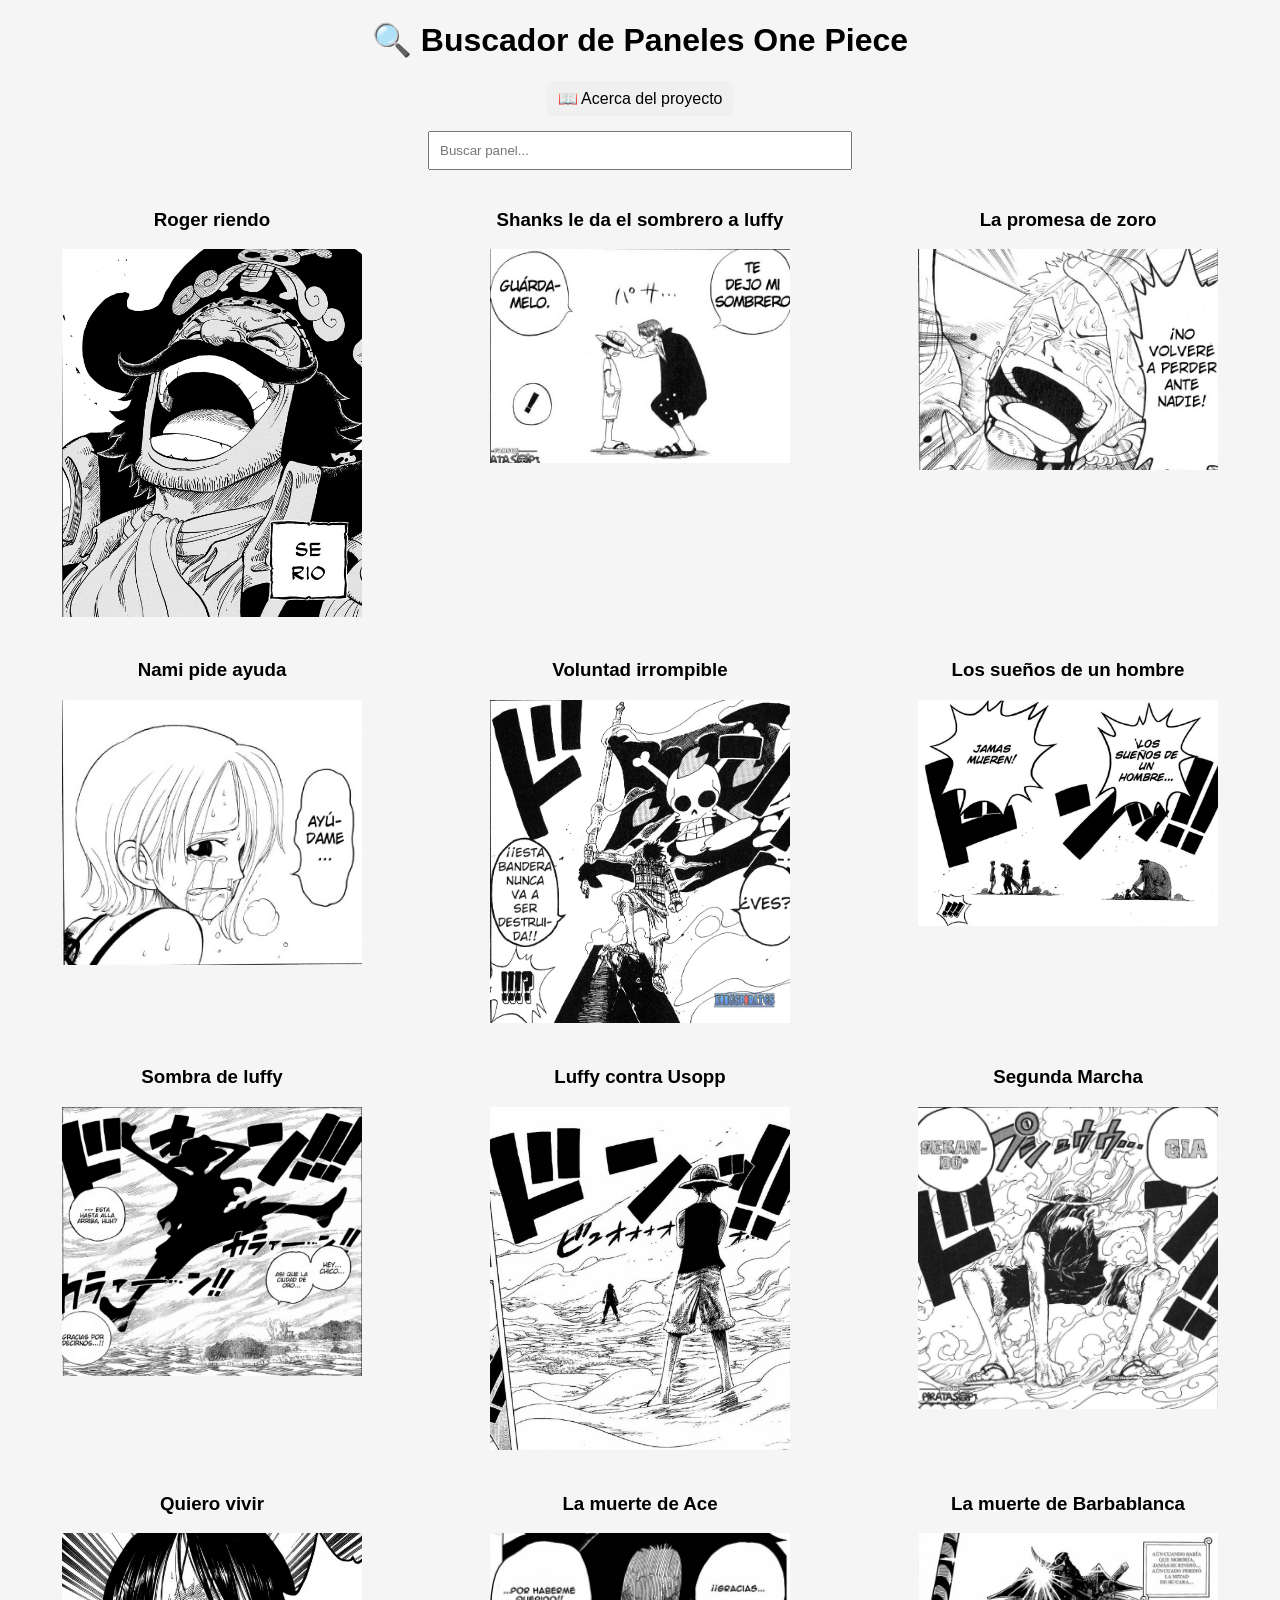
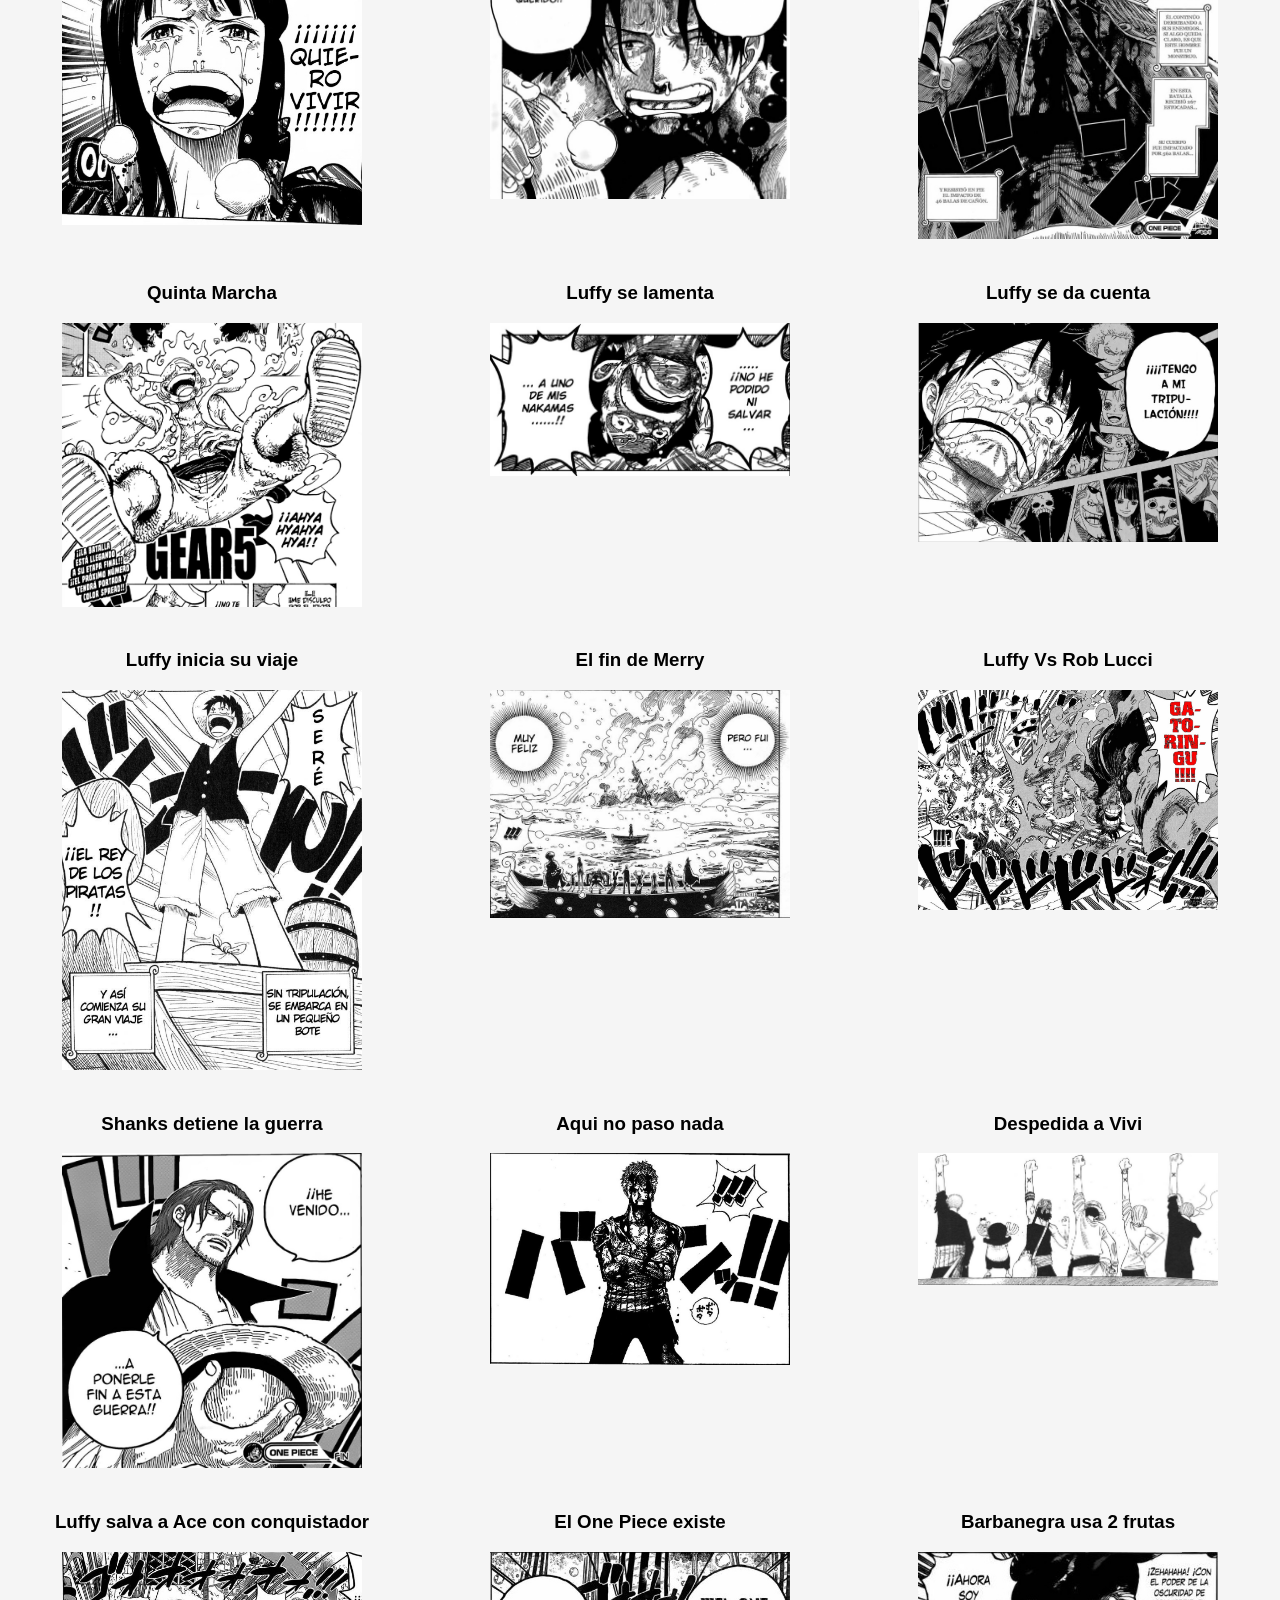
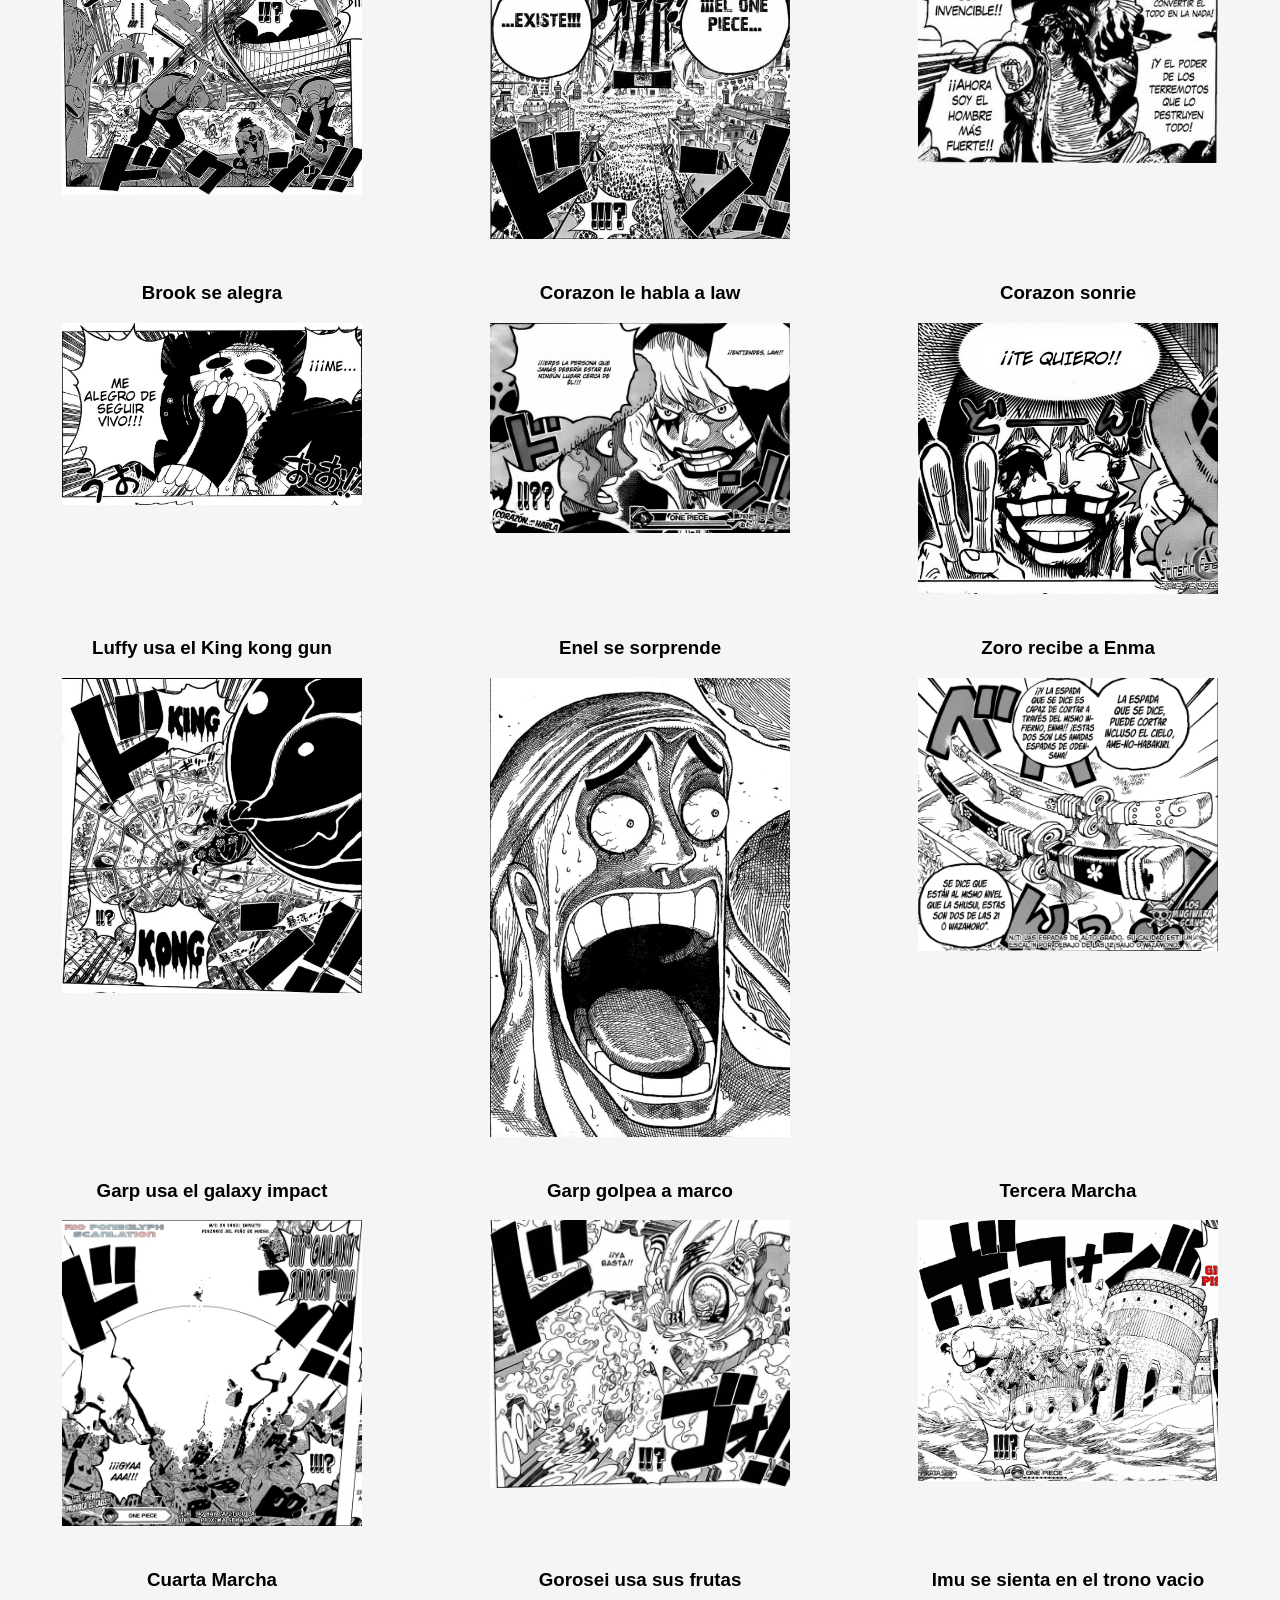
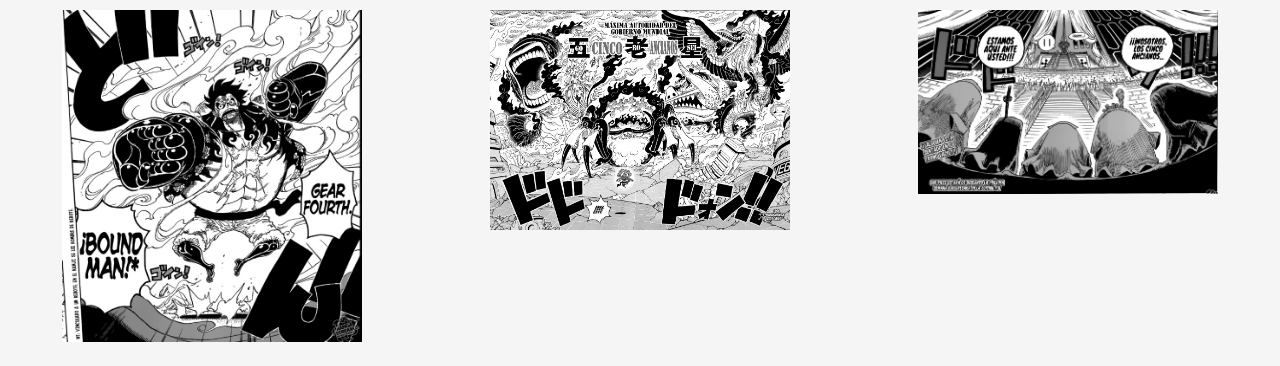
<file: index.html>
<!DOCTYPE html>
<html>
<head>
    <title>Buscador de Paneles One Piece</title>
    <link rel="stylesheet" href="style.css">
    <link rel="icon" type="image/png" href="favicon.png">
</head>
<body>

    <h1>🔍 Buscador de Paneles One Piece</h1>

    <a href="about.html" class="boton-about">📖 Acerca del proyecto</a>
    
    <input type="text" id="busqueda" placeholder="Buscar panel...">

    <div id="resultados"></div>

    <script src="script.js"></script>
</body>
</html>
</file>
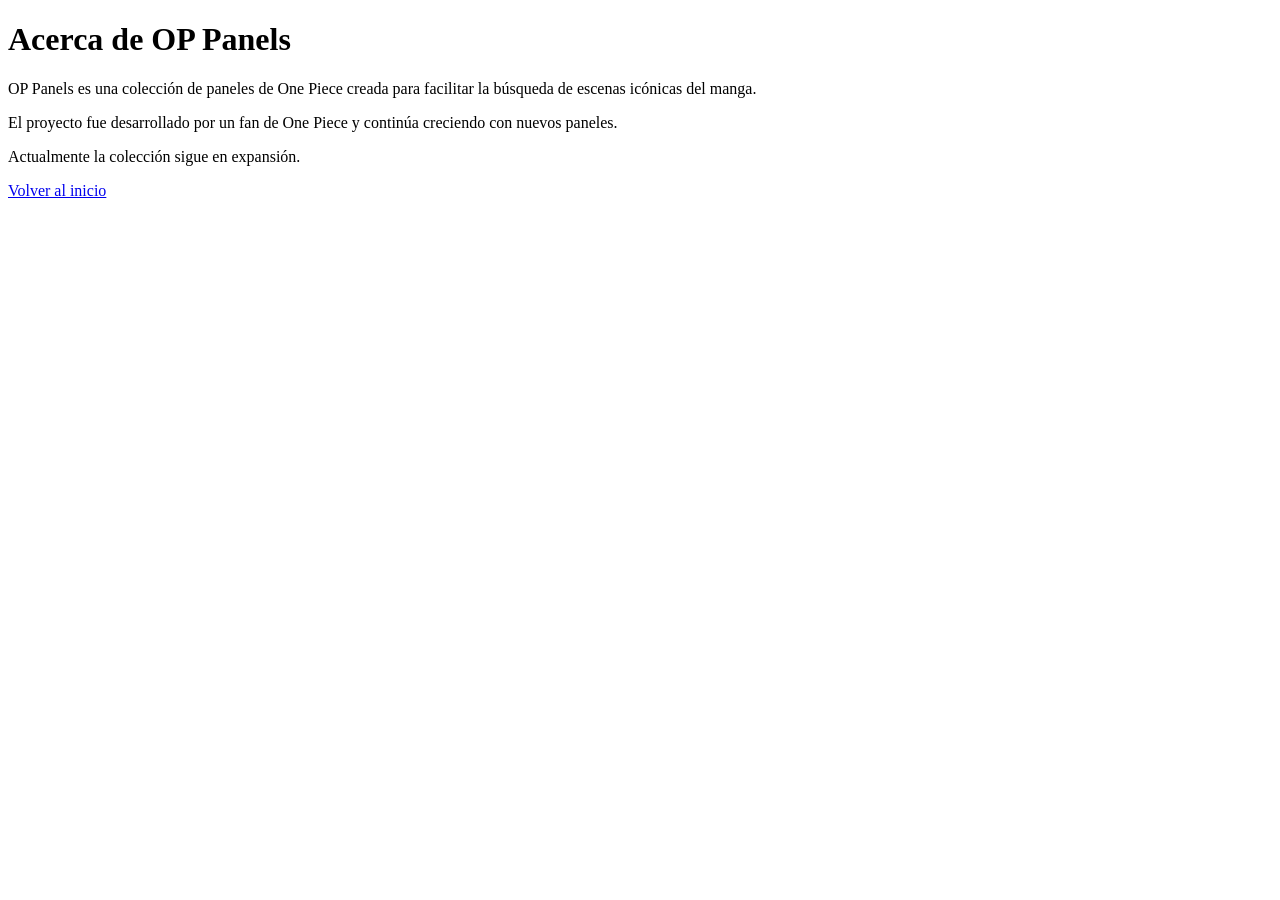
<file: about.html>
<!DOCTYPE html>
<html lang="es">
<head>
    <meta charset="UTF-8">
    <title>Acerca de OP Panels</title>
</head>
<body>

    <h1>Acerca de OP Panels</h1>

    <p>
        OP Panels es una colección de paneles de One Piece creada para
        facilitar la búsqueda de escenas icónicas del manga.
    </p>

    <p>
        El proyecto fue desarrollado por un fan de One Piece y continúa
        creciendo con nuevos paneles.
    </p>

    <p>
        Actualmente la colección sigue en expansión.
    </p>

    <a href="index.html">Volver al inicio</a>

</body>
</html>
</file>
<file: style.css>
body{
    font-family: Arial;
    text-align: center;
    background: #f5f5f5;
}

#busqueda{
    width: 400px;
    padding: 10px;
}

#resultados {
    display: grid;
    grid-template-columns: repeat(auto-fill, minmax(320px, 1fr));
    gap: 20px;
    max-width: 1400px;
    margin: 20px auto;
}

.panel{
    margin: 0;
}

.panel img{
    width: 300px;
    max-width: 100%;
}

.boton-about {
    display: block;
    width: fit-content;
    margin: 0 auto 15px auto;
    padding: 8px 12px;
    text-decoration: none;
    border-radius: 8px;
    background-color: #f0f0f0;
    color: black;
}
</file>
